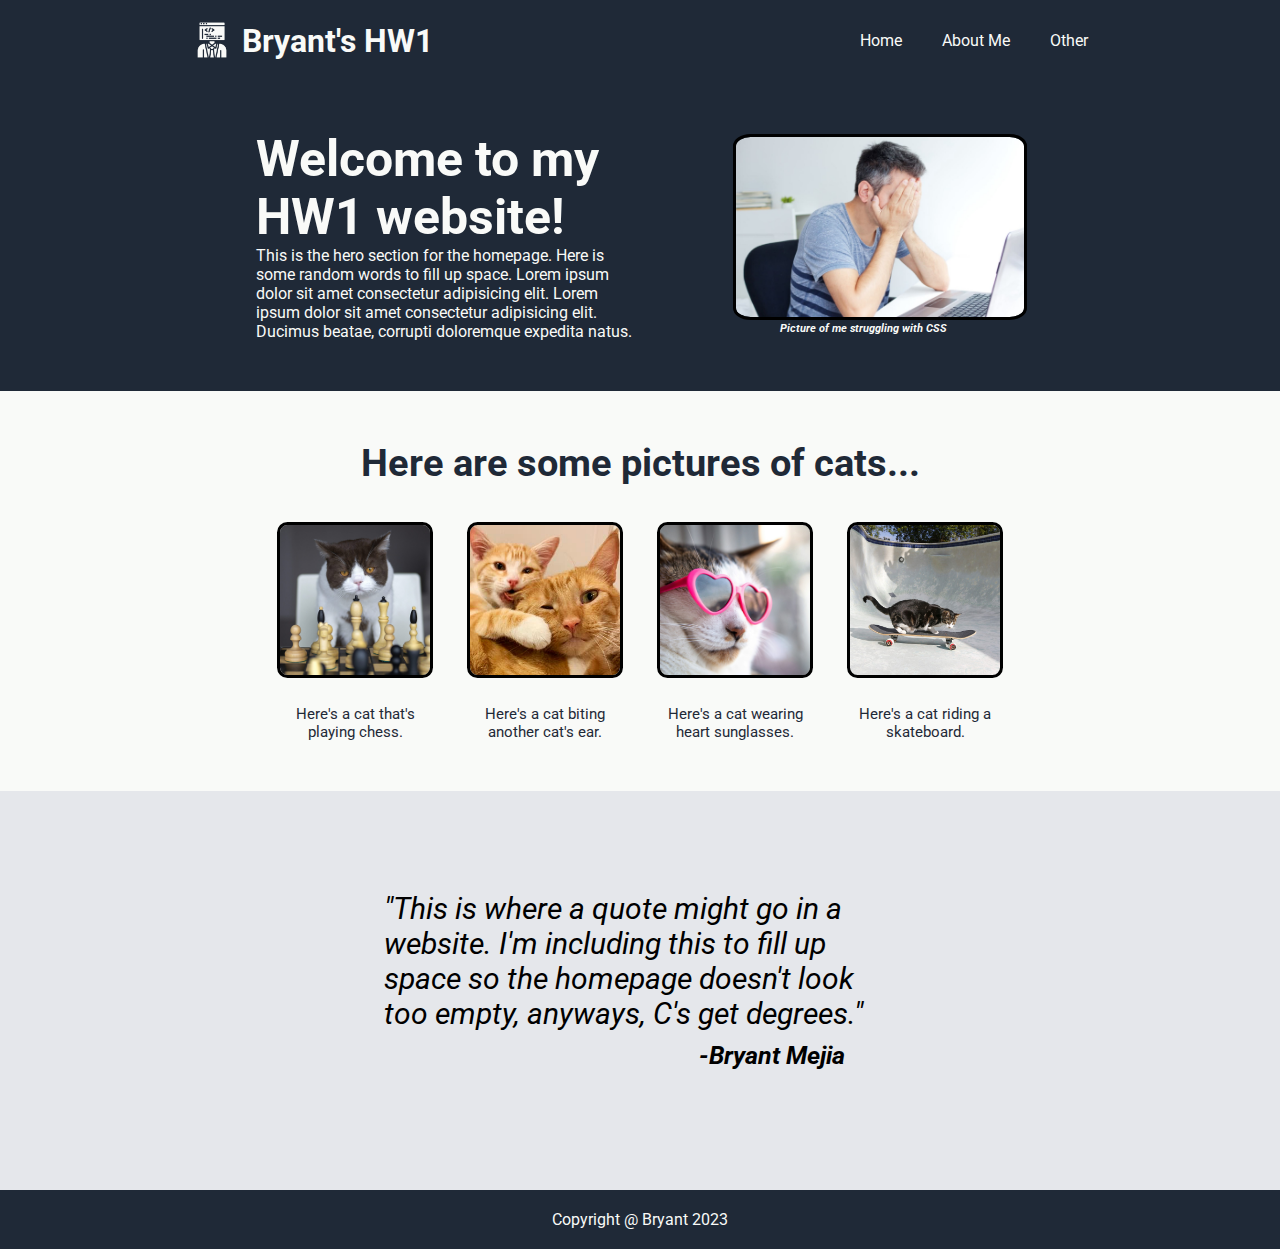
<file: index.html>
<!DOCTYPE html>
<html lang="en">
<head>
    <meta charset="UTF-8">
    <meta http-equiv="X-UA-Compatible" content="IE=edge">
    <meta name="viewport" content="width=device-width, initial-scale=1.0">
    <title>HW1 Bryant</title>
    <link rel="stylesheet" href="css/styles.css">
    <link rel="preconnect" href="https://fonts.googleapis.com">
    <link rel="preconnect" href="https://fonts.gstatic.com" crossorigin>
    <link href="https://fonts.googleapis.com/css2?family=Roboto&display=swap" rel="stylesheet">
</head>
<body>
    <div class="container-flex">
        <navbar id="navbar">
            <div class="logo-title">
                <div class="img-wrap navbar">
                    <img src="images/programmer.png" alt="Programmer Logo">
                </div> 
                <h1>Bryant's HW1</h1>
            </div>
            <div class="links">
                <ul class="links">
                    <li><a href="#">Home</a></li>
                    <li><a href="views/aboutMe.html">About Me</a></li>
                    <li><a href="https://www.youtube.com/watch?v=xvFZjo5PgG0">Other</a></li>
                </ul>
            </div>
        </navbar>
        <div class="hero" id="hero">
            <div class="hero-main">
                <h2>Welcome to my HW1 website!</h2>
                <p>This is the hero section for the homepage. Here is some random words to fill up space.
                    Lorem ipsum dolor sit amet consectetur adipisicing elit. Lorem ipsum dolor sit amet consectetur adipisicing elit. 
                    Ducimus beatae, corrupti doloremque expedita natus.
                </p>
            </div>
            <div class="img-caption">
                <div class="img-wrap hero">
                    <img src="images/struggle.png" alt="Photo of struggling programmer">
                </div> 
                <h6><em>Picture of me struggling with CSS</em></h6>
            </div>          
        </div>
        <div class="squares-layout">
            <h2>Here are some pictures of cats...</h2>
            <div class="content">
                <div class="picture-info">
                    <div class="img-wrap">
                        <img src="images/chess-cat.png">
                    </div>
                    <p class="caption cat">Here's a cat that's playing chess.</p>
                </div> 
                <div class="picture-info">
                    <div class="img-wrap">
                        <img src="images/ear-bite-cat.png">
                    </div>
                    <p class="caption cat">Here's a cat biting another cat's ear.</p>
                </div>
                <div class="picture-info">
                    <div class="img-wrap">
                        <img src="images/glasses-cat.png">
                    </div>
                    <p class="caption cat">Here's a cat wearing heart sunglasses.</p>
                </div>
                <div class="picture-info">
                    <div class="img-wrap">
                        <img src="images/skateboard-cat.png">
                    </div>
                    <p class="caption cat">Here's a cat riding a skateboard.</p>
                </div>
            </div>
        </div>
        <div class="quote-section">
            <p class="quote"><em>
                "This is where a quote might go in a website.
                I'm including this to fill up space so the homepage doesn't
                look too empty, anyways, C's get degrees."
                <p class="quote-author">-Bryant Mejia</p>
            </em></p>
        </div>
        <div class="footer" id="footer">Copyright @ Bryant 2023</div>
        
    </div>
</body>
</html>
</file>
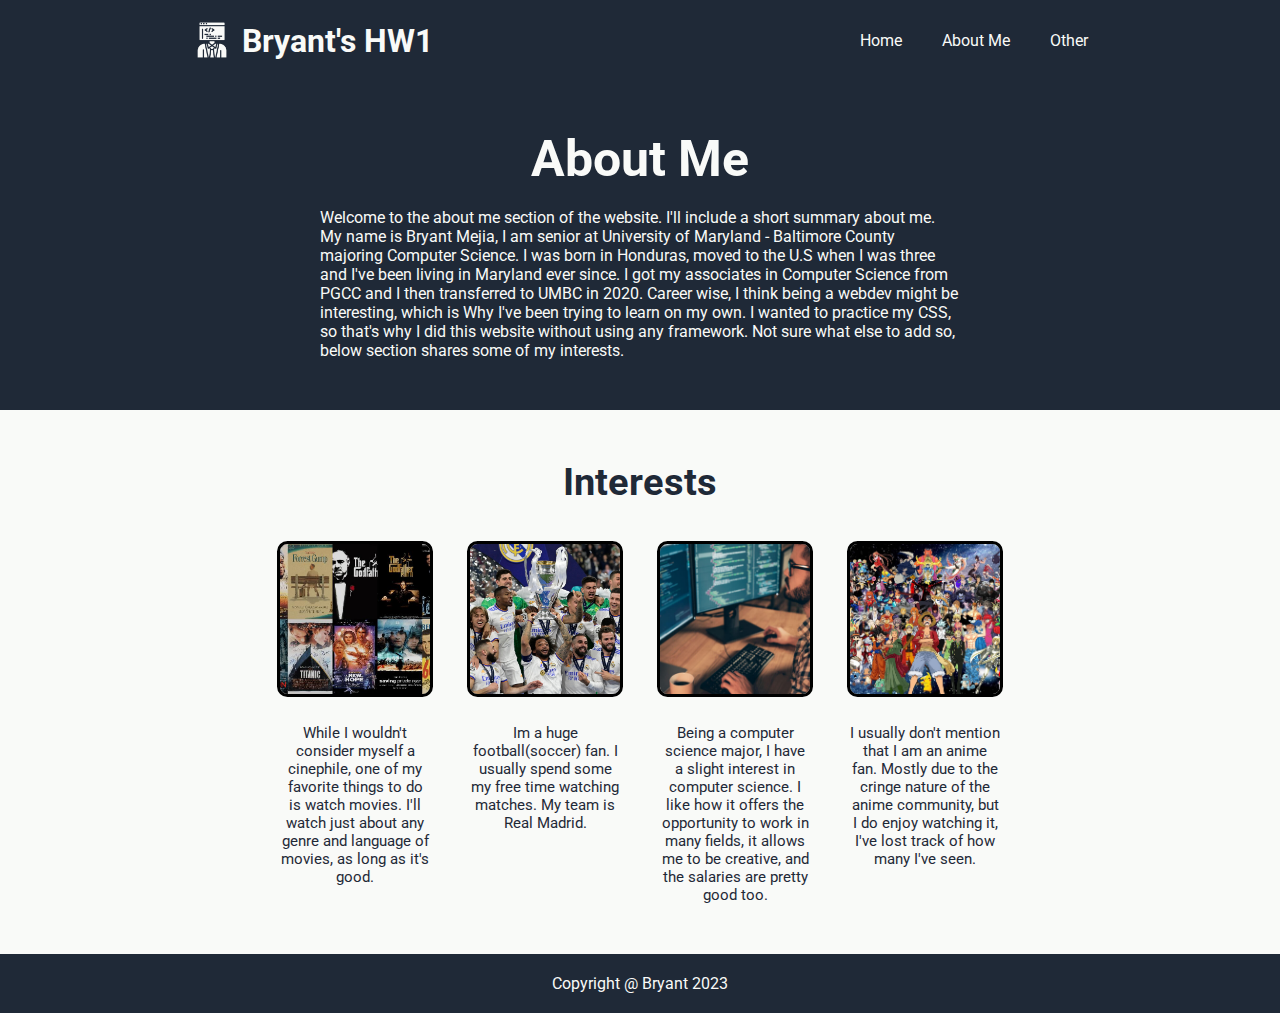
<file: views/aboutMe.html>
<!DOCTYPE html>
<html lang="en">
<head>
    <meta charset="UTF-8">
    <meta http-equiv="X-UA-Compatible" content="IE=edge">
    <meta name="viewport" content="width=device-width, initial-scale=1.0">
    <title>HW1 Bryant</title>
    <link rel="stylesheet" href="../css/styles.css">
    <link rel="preconnect" href="https://fonts.googleapis.com">
    <link rel="preconnect" href="https://fonts.gstatic.com" crossorigin>
    <link href="https://fonts.googleapis.com/css2?family=Roboto&display=swap" rel="stylesheet">
</head>
<body>
    <div class="container-flex">
        <navbar id="navbar">
            <div class="logo-title">
                <div class="img-wrap navbar">
                    <img src="../images/programmer.png" alt="Programmer Logo">
                </div> 
                <h1>Bryant's HW1</h1>
            </div>
            <div class="links">
                <ul class="links">
                    <li><a href="../index.html">Home</a></li>
                    <li><a href="#">About Me</a></li>
                    <li><a href="https://www.youtube.com/watch?v=xvFZjo5PgG0">Other</a></li>
                </ul>
            </div>
        </navbar>
       <div class="main-content">
        <div class="about-summary">
            <h1>About Me</h1>
            <p>
                Welcome to the about me section of the website. I'll include a short summary about me.
                My name is Bryant Mejia, I am senior at University of Maryland - Baltimore County majoring Computer Science.
                I was born in Honduras, moved to the U.S when I was three and I've been living in Maryland ever
                since. I got my associates in Computer Science from PGCC and I then transferred to UMBC in 2020.
                Career wise, I think being a webdev might be interesting, which is Why I've been trying to learn
                on my own. I wanted to practice my CSS, so that's why I did this website without using any framework.
                Not sure what else to add so, below section shares some of my interests.   
            </p>
        </div>

        <div class="squares-layout">
            <h2 class="title">Interests</h2>
            <div class="content">
                <div class="picture-info">
                    <div class="img-wrap">
                        <img src="../images/movies.jpg">
                    </div>
                    <p class="caption">While I wouldn't consider myself a cinephile, one of my favorite things to do is watch movies. 
                        I'll watch just about any genre and language of movies, as long as it's good.
                    </p>
                </div>
                <div class="picture-info">
                    <div class="img-wrap">
                        <img src="../images/real-madrid.jpg">
                    </div>
                    <p class="caption">Im a huge football(soccer) fan. I usually spend some my free time watching matches.
                        My team is Real Madrid.
                    </p>
                </div>
                <div class="picture-info">
                    <div class="img-wrap">
                        <img src="../images/computer-science.jpg">
                    </div>
                    <p class="caption">Being a computer science major, I have a slight interest 
                        in computer science. I like how it offers the opportunity to work in many fields, it
                        allows me to be creative, and the salaries are pretty good too.
                    </p>
                </div>
                <div class="picture-info">
                    <div class="img-wrap">
                        <img src="../images/anime.jpg">
                    </div>
                    <p class="caption">I usually don't mention that I am an anime fan.
                        Mostly due to the cringe nature of the anime community, but I do enjoy watching it, 
                        I've lost track of how many I've seen.
                    </p>
                </div>
            </div>
        </div>
    </div>
    <div class="footer" id="footer">Copyright @ Bryant 2023</div>
</body>
</html>
</file>
<file: css/styles.css>
*{
    padding: 0;
    border: 0;
    margin: 0;
    box-sizing: border-box;
    font-family: 'Roboto', sans-serif;
}

html{
    height: 100%;
    font-size: 100%;
}
body{
    background-color:darkgray;
    min-height: 100vh; 
}

div.container-flex{
    display: flex;
    flex-grow: 1;
    min-height: 100vh;
    flex-direction: column;
}


#navbar,#footer,div.hero,a{
    color: #F9FAF8;
    background-color: #1f2937;
}
#navbar,#footer{
    align-items: center;
   
}

#navbar{
    
    padding: 20px 15%;
    display: flex;
    justify-content: space-between;

}

div.logo-title{
    display: flex;
    justify-content: center;
    align-items: flex-end;
    gap: 10px;    
}
ul{
    list-style: none;
    display: flex;
    gap: 40px
}

a{
    text-decoration: none;

   
}

div.img-wrap{
    overflow: hidden;
    display: flex;
    justify-content: center;
    align-items: center;
}

navbar div.img-wrap{
    justify-content: center;
    height: 40px;
   
}

div.hero div.img-wrap{
    border-radius: 5%;
    outline: solid black; 
    margin-left: 10%;
    height: 180px;
}

div.hero img{
    border-radius: 5%;
    outline: solid black;
}

div.hero-main h2{
    font-size: 50px;
}

img{
    width: auto;
    height: 100%;
}

#hero{
    padding: 50px 20%;
    display: flex;
    flex-direction: row;
    align-items: center;
    justify-content: space-between;

}
#footer{
    padding: 20px;
    display: flex;
    justify-content: center;
    margin-top: auto;
}

div.hero div.hero-main{
   width: 50%;
}

div.hero div.img-caption{
    display: flex;
    flex-direction: column;
    gap: 5px;
    text-align: center;
}

div.squares-layout{
    display: flex;
    flex-direction: column;
    align-items: center;
    gap: 40px;
    padding-top: 50px;
    font-size: 25px;
    padding-bottom: 50px;
    color: #1f2937;
    background-color:  #F9FAF8
}

div.squares-layout div.content{
    display: flex;
    align-items: flex-start;
    margin-top: -50;
    gap: 40px;
}

div.picture-info div.img-wrap:hover{
    scale: 1.3;
    box-shadow: rgba(0, 0, 0, 0.35) 0px 5px 15px;
    
}

div.picture-info{
    display: flex;
    flex-direction: column;
    justify-content: center;
    align-items: center;
    font-size: 15px;
    gap: 30px;
    width: 150px;
    text-align: center;

}
div.picture-info div.img-wrap{
    transition: all .05s ease;
    height: 150px;
    width: 150px;
    border-radius: 5%;
    outline: solid black;
}

div.quote-section{
    display: flex;
    flex-direction: column;
    justify-content: center;
    align-items: center;
    background-color: #E5E7EB;
    gap: 10px;
    min-height: 150px;
    padding-bottom: 100px;
    padding-top: 100px;
    padding-left: 30%;
    padding-right: 30%;
}

p.quote{
    font-size: 30px;
    display: flex;
    flex-shrink: 0;
    
}

p.quote-author{
    font-size: 25px;
    font-weight:700;
    align-self: flex-end;
    margin-right: 10%;
}

div.about-summary{
    padding-top: 50px;
    padding-bottom: 50px;
    background-color: #1f2937;
    color: #F9FAF8;
    display: flex;
    gap: 20px;
    flex-direction: column;
    justify-content: center;
    align-items: center;
}

div.about-summary p{
    width: 50%;
}
div.about-summary h1{
    font-size: 50px;
}

#navbar,div.squares-layout,div.quote-section,div.footer{
    flex-grow: 1;
}
</file>
